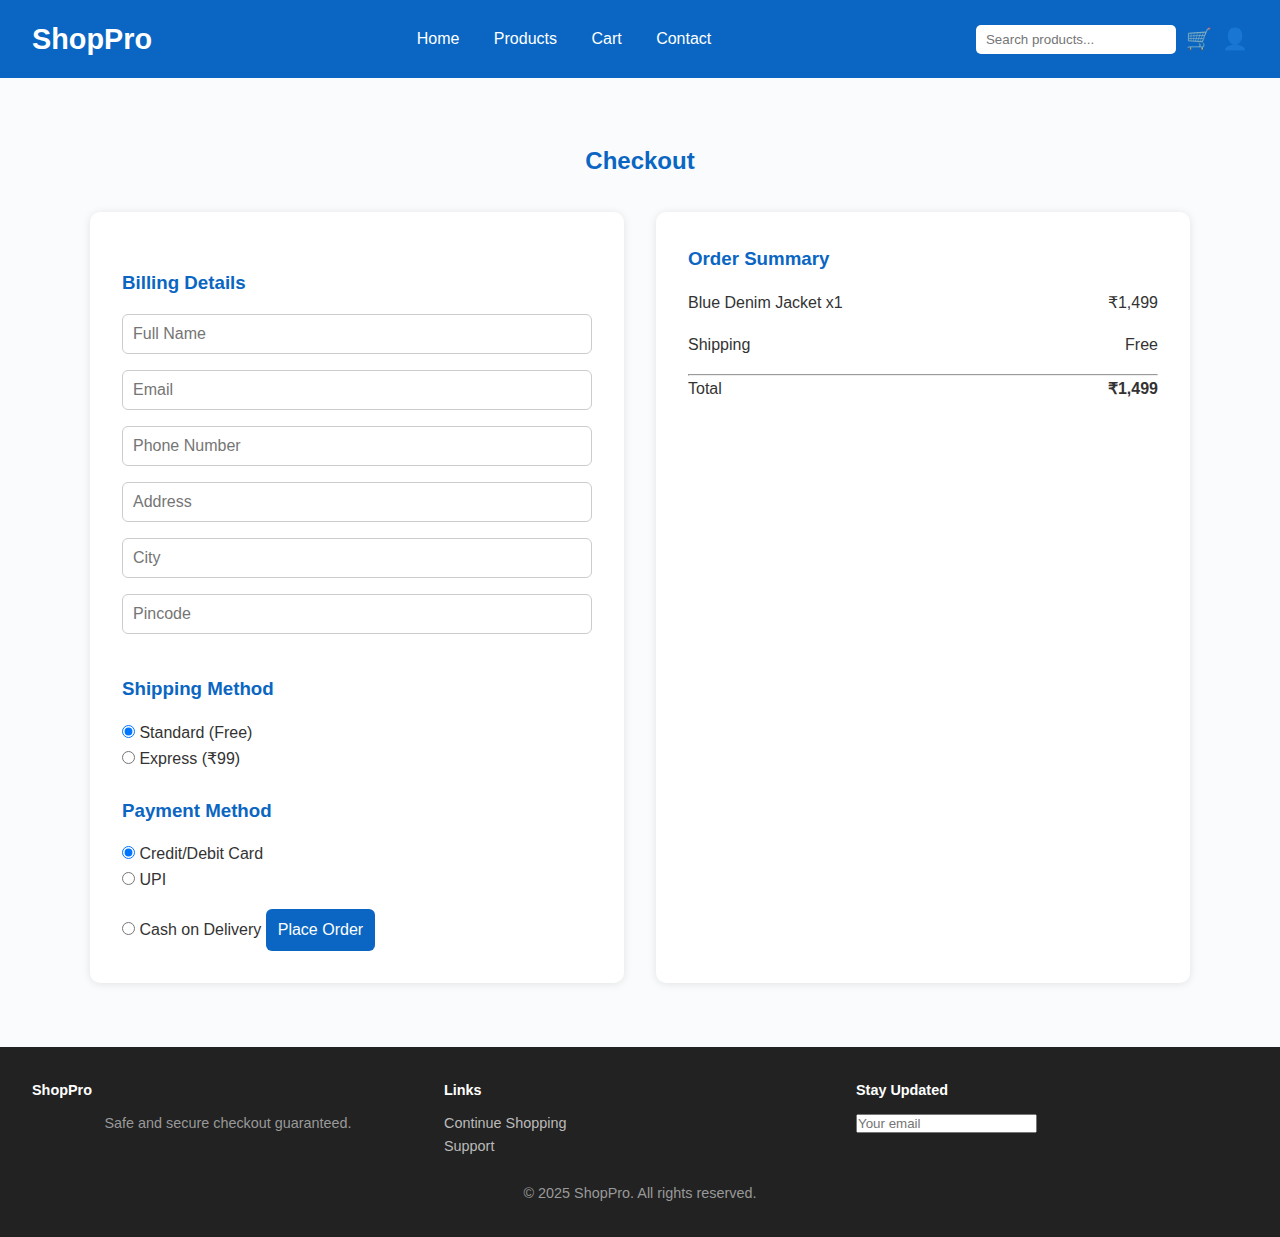
<file: checkout.html>
<!DOCTYPE html>
<html lang="en">
<head>
  <meta charset="UTF-8" />
  <meta name="viewport" content="width=device-width, initial-scale=1" />
  <title>ShopPro | Checkout</title>
  <link rel="stylesheet" href="style.css" />
</head>
<body>

  <!-- Header -->
  <header class="site-header">
    <div class="logo">ShopPro</div>
    <nav class="main-nav">
      <a href="index.html">Home</a>
      <a href="products.html">Products</a>
      <a href="cart.html">Cart</a>
      <a href="contact.html">Contact</a>
    </nav>
    <div class="search-cart-user">
      <input type="text" placeholder="Search products..." />
      <a href="cart.html" class="icon">🛒</a>
      <a href="login.html" class="icon">👤</a>
    </div>
  </header>

  <!-- Checkout Section -->
  <section class="checkout-section">
    <h2>Checkout</h2>
    <div class="checkout-container">
      
      <!-- Billing & Shipping -->
      <div class="checkout-form">
        <h3>Billing Details</h3>
        <form action="#" method="post">
          <input type="text" name="fullname" placeholder="Full Name" required />
          <input type="email" name="email" placeholder="Email" required />
          <input type="tel" name="phone" placeholder="Phone Number" required />
          <input type="text" name="address" placeholder="Address" required />
          <input type="text" name="city" placeholder="City" required />
          <input type="text" name="pincode" placeholder="Pincode" required />

          <h3>Shipping Method</h3>
          <label><input type="radio" name="shipping" checked /> Standard (Free)</label><br>
          <label><input type="radio" name="shipping" /> Express (₹99)</label>

          <h3>Payment Method</h3>
          <label><input type="radio" name="payment" checked /> Credit/Debit Card</label><br>
          <label><input type="radio" name="payment" /> UPI</label><br>
          <label><input type="radio" name="payment" /> Cash on Delivery</label>

          <button type="submit" class="btn place-order">Place Order</button>
        </form>
      </div>

      <!-- Order Summary -->
      <div class="order-summary">
        <h3>Order Summary</h3>
        <div class="summary-item">
          <p>Blue Denim Jacket x1</p>
          <p>₹1,499</p>
        </div>
        <div class="summary-item">
          <p>Shipping</p>
          <p>Free</p>
        </div>
        <hr>
        <div class="summary-total">
          <p>Total</p>
          <p><strong>₹1,499</strong></p>
        </div>
      </div>

    </div>
  </section>

  <!-- Footer -->
  <footer class="site-footer">
    <div class="footer-grid">
      <div>
        <h4>ShopPro</h4>
        <p>Safe and secure checkout guaranteed.</p>
      </div>
      <div>
        <h4>Links</h4>
        <a href="products.html">Continue Shopping</a><br />
        <a href="contact.html">Support</a>
      </div>
      <div>
        <h4>Stay Updated</h4>
        <input type="email" placeholder="Your email" />
      </div>
    </div>
    <p class="copyright">© 2025 ShopPro. All rights reserved.</p>
  </footer>

</body>
</html>
</file>
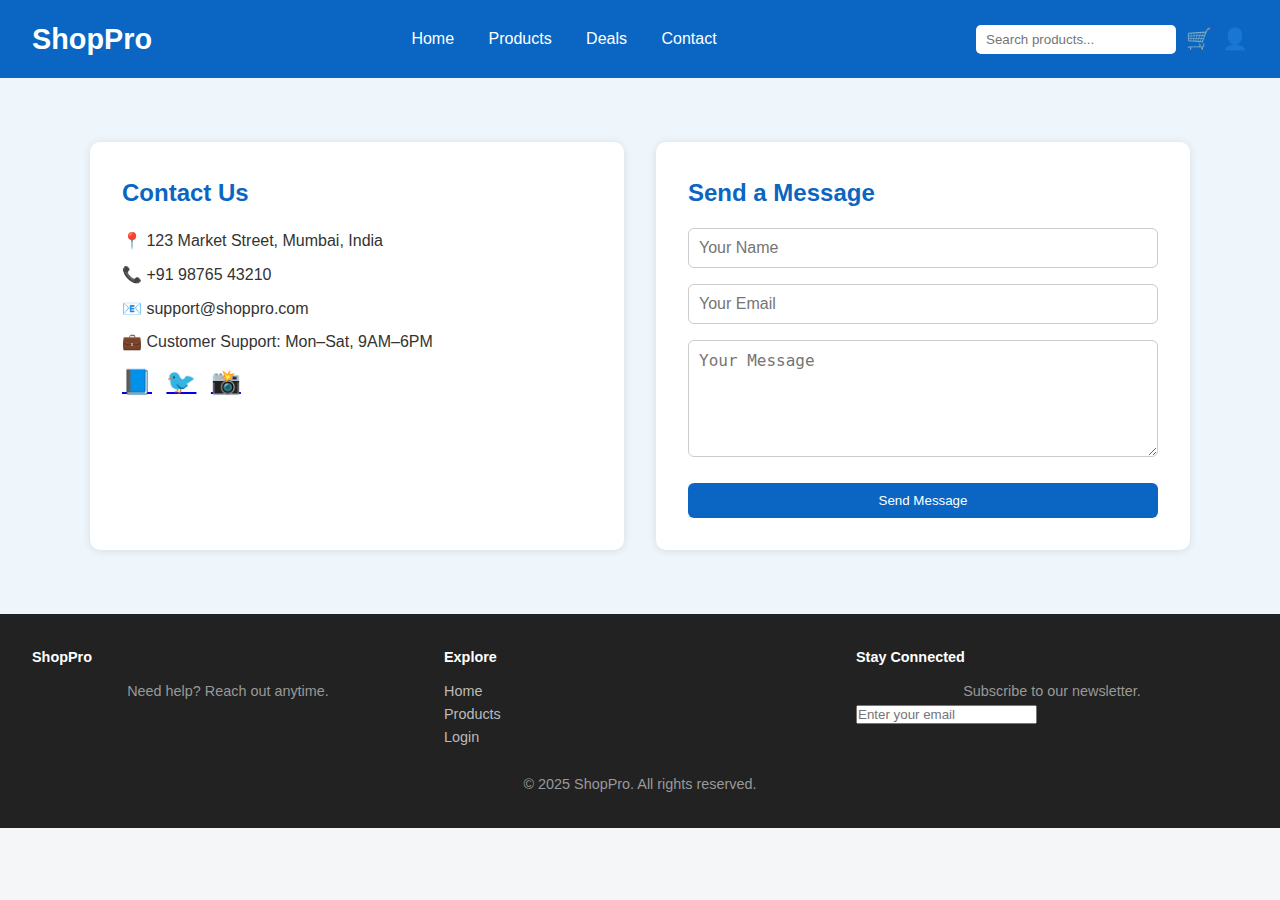
<file: contact.html>
<!DOCTYPE html>
<html lang="en">
<head>
  <meta charset="UTF-8" />
  <meta name="viewport" content="width=device-width, initial-scale=1" />
  <title>ShopPro | Contact Us</title>
  <link rel="stylesheet" href="style.css" />
</head>
<body>

  <!-- Header -->
  <header class="site-header">
    <div class="logo">ShopPro</div>
    <nav class="main-nav">
      <a href="index.html">Home</a>
      <a href="products.html">Products</a>
      <a href="deals.html">Deals</a>
      <a href="contact.html">Contact</a>
    </nav>
    <div class="search-cart-user">
      <input type="text" placeholder="Search products..." />
      <a href="cart.html" class="icon">🛒</a>
      <a href="login.html" class="icon">👤</a>
    </div>
  </header>

  <!-- Contact Section -->
  <section class="contact-section">
    <div class="contact-container">
      <div class="contact-info">
        <h2>Contact Us</h2>
        <p>📍 123 Market Street, Mumbai, India</p>
        <p>📞 +91 98765 43210</p>
        <p>📧 support@shoppro.com</p>
        <p>💼 Customer Support: Mon–Sat, 9AM–6PM</p>
        <div class="social-icons">
          <a href="#">📘</a>
          <a href="#">🐦</a>
          <a href="#">📸</a>
        </div>
      </div>

      <div class="contact-form">
        <h2>Send a Message</h2>
        <form action="#" method="post">
          <input type="text" name="name" placeholder="Your Name" required />
          <input type="email" name="email" placeholder="Your Email" required />
          <textarea name="message" rows="5" placeholder="Your Message" required></textarea>
          <button type="submit" class="btn">Send Message</button>
        </form>
      </div>
    </div>
  </section>

  <!-- Footer -->
  <footer class="site-footer">
    <div class="footer-grid">
      <div>
        <h4>ShopPro</h4>
        <p>Need help? Reach out anytime.</p>
      </div>
      <div>
        <h4>Explore</h4>
        <a href="index.html">Home</a><br />
        <a href="products.html">Products</a><br />
        <a href="login.html">Login</a>
      </div>
      <div>
        <h4>Stay Connected</h4>
        <p>Subscribe to our newsletter.</p>
        <input type="email" placeholder="Enter your email" />
      </div>
    </div>
    <p class="copyright">© 2025 ShopPro. All rights reserved.</p>
  </footer>

</body>
</html>
</file>
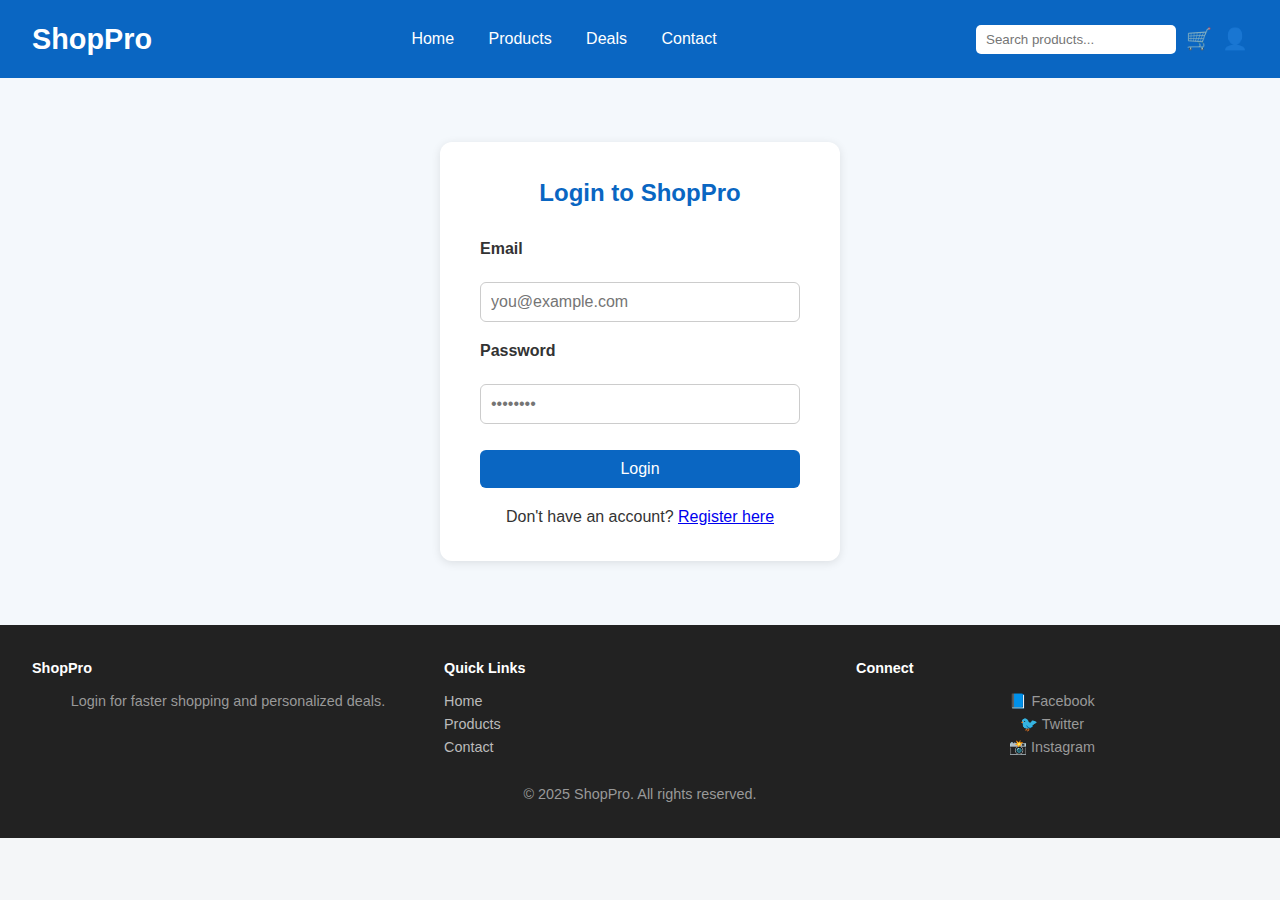
<file: login.html>
<!DOCTYPE html>
<html lang="en">
<head>
  <meta charset="UTF-8" />
  <meta name="viewport" content="width=device-width, initial-scale=1" />
  <title>ShopPro | Login</title>
  <link rel="stylesheet" href="style.css" />
</head>
<body>

  <!-- Header -->
  <header class="site-header">
    <div class="logo">ShopPro</div>
    <nav class="main-nav">
      <a href="index.html">Home</a>
      <a href="products.html">Products</a>
      <a href="deals.html">Deals</a>
      <a href="contact.html">Contact</a>
    </nav>
    <div class="search-cart-user">
      <input type="text" placeholder="Search products..." />
      <a href="cart.html" class="icon">🛒</a>
      <a href="login.html" class="icon">👤</a>
    </div>
  </header>

  <!-- Login Section -->
  <section class="auth-section">
    <div class="auth-box">
      <h2>Login to ShopPro</h2>
      <form action="#" method="post" class="auth-form">
        <label for="email">Email</label>
        <input type="email" id="email" name="email" required placeholder="you@example.com" />

        <label for="password">Password</label>
        <input type="password" id="password" name="password" required placeholder="••••••••" />

        <button type="submit" class="btn auth-btn">Login</button>
      </form>
      <p class="auth-alt">
        Don't have an account? <a href="register.html">Register here</a>
      </p>
    </div>
  </section>

  <!-- Footer -->
  <footer class="site-footer">
    <div class="footer-grid">
      <div>
        <h4>ShopPro</h4>
        <p>Login for faster shopping and personalized deals.</p>
      </div>
      <div>
        <h4>Quick Links</h4>
        <a href="index.html">Home</a><br />
        <a href="products.html">Products</a><br />
        <a href="contact.html">Contact</a>
      </div>
      <div>
        <h4>Connect</h4>
        <p>📘 Facebook<br />🐦 Twitter<br />📸 Instagram</p>
      </div>
    </div>
    <p class="copyright">© 2025 ShopPro. All rights reserved.</p>
  </footer>

</body>
</html>
</file>
<file: style.css>
/* Reset and base styles */
* {
  margin: 0;
  padding: 0;
  box-sizing: border-box;
}

body {
  font-family: 'Poppins', sans-serif;
  background-color: #f4f6f8;
  color: #333;
  line-height: 1.6;
}

/* Header */
.site-header {
  display: flex;
  justify-content: space-between;
  align-items: center;
  background-color: #0a66c2;
  color: white;
  padding: 1rem 2rem;
  flex-wrap: wrap;
}

.site-header .logo {
  font-size: 1.8rem;
  font-weight: bold;
}

.main-nav a {
  color: white;
  margin: 0 15px;
  text-decoration: none;
  font-weight: 500;
}

.main-nav a:hover {
  text-decoration: underline;
}

.search-cart-user {
  display: flex;
  align-items: center;
  gap: 10px;
}

.search-cart-user input {
  padding: 7px 10px;
  border-radius: 5px;
  border: none;
  width: 200px;
}

.search-cart-user .icon {
  color: white;
  font-size: 1.3rem;
  text-decoration: none;
}

/* Hero Section */
.hero {
  background: linear-gradient(to right, #0a66c2, #004080);
  color: white;
  text-align: center;
  padding: 4rem 2rem;
}

.hero h1 {
  font-size: 2.5rem;
  margin-bottom: 0.5rem;
}

.hero p {
  font-size: 1.2rem;
  margin-bottom: 1rem;
}

.cta-btn {
  background-color: white;
  color: #0a66c2;
  padding: 10px 20px;
  border-radius: 6px;
  font-weight: bold;
  text-decoration: none;
  transition: background 0.3s;
}

.cta-btn:hover {
  background-color: #e1eaff;
}

/* Categories */
.categories {
  padding: 3rem 2rem;
  background-color: #fff;
  text-align: center;
}

.categories h2 {
  margin-bottom: 1.5rem;
}

.category-grid {
  display: grid;
  grid-template-columns: repeat(auto-fit, minmax(140px, 1fr));
  gap: 20px;
  margin-top: 1rem;
}

.category {
  background-color: #eaf1fb;
  padding: 1rem;
  border-radius: 8px;
  font-size: 1rem;
  font-weight: 600;
  transition: background 0.3s;
  cursor: pointer;
}

.category:hover {
  background-color: #d3e3fc;
}

/* Products */
.featured-products, .deals {
  padding: 3rem 2rem;
  background-color: #f9fafc;
}

.featured-products h2,
.deals h2 {
  text-align: center;
  margin-bottom: 2rem;
}

.product-grid, .deal-grid {
  display: grid;
  grid-template-columns: repeat(auto-fit, minmax(200px, 1fr));
  gap: 25px;
  margin-top: 1rem;
}

.product-card, .deal-card {
  background-color: #fff;
  padding: 1rem;
  border-radius: 10px;
  text-align: center;
  box-shadow: 0 2px 10px rgba(0, 0, 0, 0.08);
  transition: transform 0.3s ease;
}

.product-card:hover,
.deal-card:hover {
  transform: translateY(-5px);
}

.product-card img,
.deal-card img {
  width: 100%;
  border-radius: 8px;
}

.btn {
  display: inline-block;
  margin-top: 10px;
  padding: 8px 16px;
  background-color: #0a66c2;
  color: white;
  text-decoration: none;
  border-radius: 5px;
}

.btn:hover {
  background-color: #004080;
}

/* Reviews */
.reviews {
  padding: 3rem 2rem;
  background-color: #fff;
  text-align: center;
}

.review-grid {
  display: grid;
  grid-template-columns: repeat(auto-fit, minmax(220px, 1fr));
  gap: 20px;
  margin-top: 1.5rem;
}

.review-card {
  background-color: #f1f3f5;
  padding: 1rem;
  border-radius: 10px;
  font-style: italic;
  box-shadow: 0 1px 4px rgba(0, 0, 0, 0.05);
}

/* Newsletter */
.newsletter {
  background-color: #d0e3ff;
  padding: 3rem 2rem;
  text-align: center;
}

.newsletter input[type="email"] {
  padding: 10px;
  width: 250px;
  border: none;
  border-radius: 5px;
  margin-right: 10px;
}

.subscribe-btn {
  padding: 10px 20px;
  background-color: #0a66c2;
  color: white;
  border: none;
  border-radius: 5px;
  cursor: pointer;
}

.subscribe-btn:hover {
  background-color: #004080;
}

/* Footer */
.site-footer {
  background-color: #222;
  color: white;
  padding: 2rem;
  font-size: 0.9rem;
}

.footer-grid {
  display: grid;
  grid-template-columns: repeat(auto-fit, minmax(180px, 1fr));
  gap: 20px;
  margin-bottom: 1.5rem;
}

.footer-grid h4 {
  margin-bottom: 10px;
}

.footer-grid a {
  color: #bbb;
  text-decoration: none;
}

.footer-grid a:hover {
  color: white;
}

footer p {
  text-align: center;
  color: #999;
}
/* Product Detail */
.product-detail {
  padding: 3rem 2rem;
  background-color: #fff;
}

.product-detail-container {
  display: flex;
  flex-wrap: wrap;
  gap: 2rem;
  max-width: 1100px;
  margin: 0 auto;
}

.product-image img {
  width: 100%;
  max-width: 400px;
  border-radius: 10px;
  box-shadow: 0 2px 8px rgba(0,0,0,0.1);
}

.product-info {
  flex: 1;
  min-width: 300px;
}

.product-info h1 {
  font-size: 2rem;
  margin-bottom: 10px;
}

.product-price {
  font-size: 1.5rem;
  color: #0a66c2;
  margin-bottom: 10px;
}

.product-rating {
  margin-bottom: 15px;
  color: #f39c12;
}

.product-description {
  margin-bottom: 20px;
  color: #555;
}

.add-to-cart-btn {
  background-color: #0a66c2;
  color: white;
  border: none;
  padding: 10px 20px;
  border-radius: 6px;
  font-size: 1rem;
  cursor: pointer;
}

.add-to-cart-btn:hover {
  background-color: #004080;
}
/* Cart Page */
.cart-section {
  padding: 3rem 2rem;
  background-color: #fff;
}

.cart-section h2 {
  text-align: center;
  margin-bottom: 2rem;
}

.cart-container {
  display: flex;
  flex-direction: column;
  gap: 20px;
  max-width: 800px;
  margin: auto;
}

.cart-item {
  display: flex;
  align-items: center;
  background-color: #f9f9f9;
  border-radius: 8px;
  padding: 1rem;
  box-shadow: 0 1px 6px rgba(0, 0, 0, 0.05);
  justify-content: space-between;
}

.cart-item img {
  width: 100px;
  border-radius: 8px;
}

.item-info {
  flex: 1;
  margin-left: 1rem;
}

.quantity input {
  width: 50px;
  padding: 5px;
  margin-left: 10px;
  border-radius: 4px;
  border: 1px solid #ccc;
}

.remove-btn {
  background-color: #ff4444;
  color: white;
  border: none;
  padding: 8px 12px;
  border-radius: 5px;
  cursor: pointer;
}

.remove-btn:hover {
  background-color: #cc0000;
}

.cart-summary {
  text-align: right;
  max-width: 800px;
  margin: 2rem auto 0;
}

.checkout-btn {
  margin-top: 10px;
  padding: 10px 20px;
  font-size: 1rem;
}
/* Login / Register */
.auth-section {
  display: flex;
  justify-content: center;
  align-items: center;
  padding: 4rem 2rem;
  background-color: #f4f8fc;
}

.auth-box {
  background-color: white;
  padding: 2rem 2.5rem;
  border-radius: 12px;
  box-shadow: 0 2px 10px rgba(0,0,0,0.1);
  max-width: 400px;
  width: 100%;
}

.auth-box h2 {
  text-align: center;
  margin-bottom: 1.5rem;
  color: #0a66c2;
}

.auth-form {
  display: flex;
  flex-direction: column;
  gap: 1rem;
}

.auth-form label {
  font-weight: 600;
  margin-bottom: 4px;
}

.auth-form input {
  padding: 10px;
  border: 1px solid #ccc;
  border-radius: 6px;
  font-size: 1rem;
}

.auth-btn {
  background-color: #0a66c2;
  color: white;
  border: none;
  padding: 10px;
  border-radius: 6px;
  font-size: 1rem;
  cursor: pointer;
  margin-top: 10px;
}

.auth-btn:hover {
  background-color: #004080;
}

.auth-alt {
  text-align: center;
  margin-top: 1rem;
}
/* Contact Page */
.contact-section {
  padding: 4rem 2rem;
  background-color: #eef6fb;
}

.contact-container {
  display: flex;
  flex-wrap: wrap;
  gap: 2rem;
  max-width: 1100px;
  margin: auto;
}

.contact-info, .contact-form {
  flex: 1 1 45%;
  background: white;
  padding: 2rem;
  border-radius: 10px;
  box-shadow: 0 1px 8px rgba(0,0,0,0.1);
}

.contact-info h2, .contact-form h2 {
  margin-bottom: 1rem;
  color: #0a66c2;
}

.contact-info p {
  margin: 0.5rem 0;
  font-size: 1rem;
}

.contact-form form {
  display: flex;
  flex-direction: column;
  gap: 1rem;
}

.contact-form input, .contact-form textarea {
  padding: 10px;
  border: 1px solid #ccc;
  border-radius: 6px;
  font-size: 1rem;
}

.contact-form .btn {
  background-color: #0a66c2;
  color: white;
  padding: 10px;
  border: none;
  border-radius: 6px;
  cursor: pointer;
}

.contact-form .btn:hover {
  background-color: #004080;
}

.social-icons a {
  margin-right: 10px;
  font-size: 1.5rem;
}
/* Checkout Page */
.checkout-section {
  padding: 4rem 2rem;
  background-color: #f9fbfd;
}

.checkout-section h2 {
  text-align: center;
  margin-bottom: 2rem;
  color: #0a66c2;
}

.checkout-container {
  display: flex;
  gap: 2rem;
  max-width: 1100px;
  margin: auto;
  flex-wrap: wrap;
}

.checkout-form, .order-summary {
  background-color: white;
  padding: 2rem;
  border-radius: 10px;
  box-shadow: 0 1px 8px rgba(0,0,0,0.1);
  flex: 1 1 48%;
}

.checkout-form h3 {
  margin-top: 1.5rem;
  margin-bottom: 1rem;
  color: #0a66c2;
}

.checkout-form input[type="text"],
.checkout-form input[type="email"],
.checkout-form input[type="tel"] {
  width: 100%;
  padding: 10px;
  margin-bottom: 1rem;
  border: 1px solid #ccc;
  border-radius: 6px;
  font-size: 1rem;
}

.place-order {
  background-color: #0a66c2;
  color: white;
  padding: 12px;
  border: none;
  font-size: 1rem;
  border-radius: 6px;
  cursor: pointer;
  margin-top: 1rem;
}

.place-order:hover {
  background-color: #004080;
}

.order-summary h3 {
  margin-bottom: 1rem;
  color: #0a66c2;
}

.summary-item, .summary-total {
  display: flex;
  justify-content: space-between;
  margin-bottom: 1rem;
}
</file>
